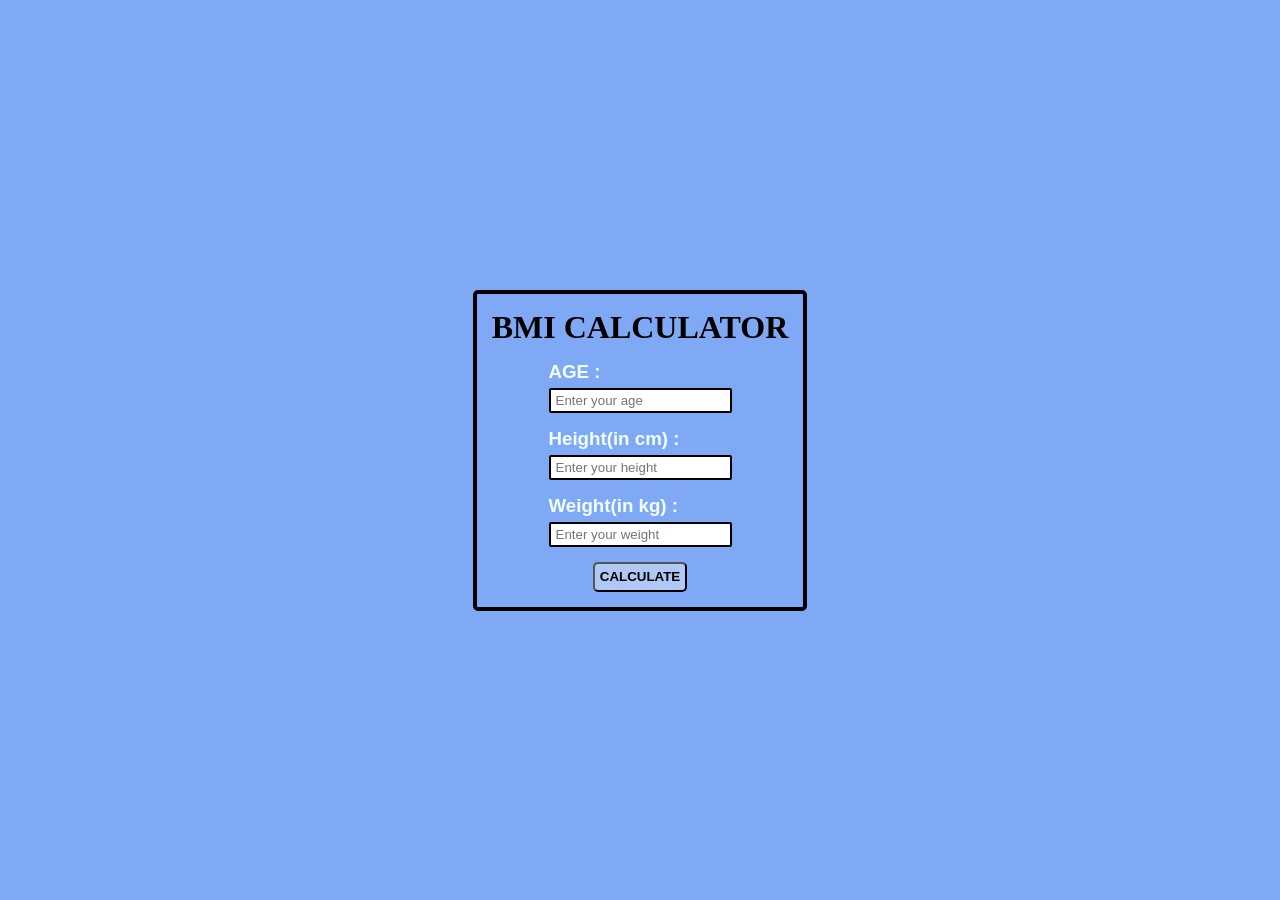
<file: bmi.html>
<!DOCTYPE html>
<html lang="en">
<head>
    <meta charset="UTF-8">
    <meta name="viewport" content="width=device-width, initial-scale=1.0">
    <title>BMI CALCULATOR</title>
    <link rel="stylesheet" href="bmi.css">
</head>
<body>
    <div class="container">
        <div class="mainContent">
            <h1>BMI CALCULATOR</h1>
            <div class="firstBox">
                <div class="age">
                    <h3>AGE :</h3>
                    <input type="text" id="inputAge" placeholder="Enter your age" class="inputBox">
                </div>
                <div class="height">
                    <h3>Height(in cm) :</h3>
                    <input type="text" id="inputHeight" placeholder="Enter your height"class="inputBox">
                </div>
                <div class="weight">
                    <h3>Weight(in kg) :</h3>
                    <input type="text" id="inputWeight" placeholder="Enter your weight" class="inputBox">
                </div>
                <div class="button">
                    <button class="calculateButton">CALCULATE</button>
                </div>
            </div>
            <div class="secondBox">
                <h3>BMI</h3>
                <div class="ans">
                    <span id="answer"></span>
                    <span id="quality"></span>
                </div>
            </div>
        </div>
    </div>
    <script src="bmi.js"></script>
</body>
</html>
</file>
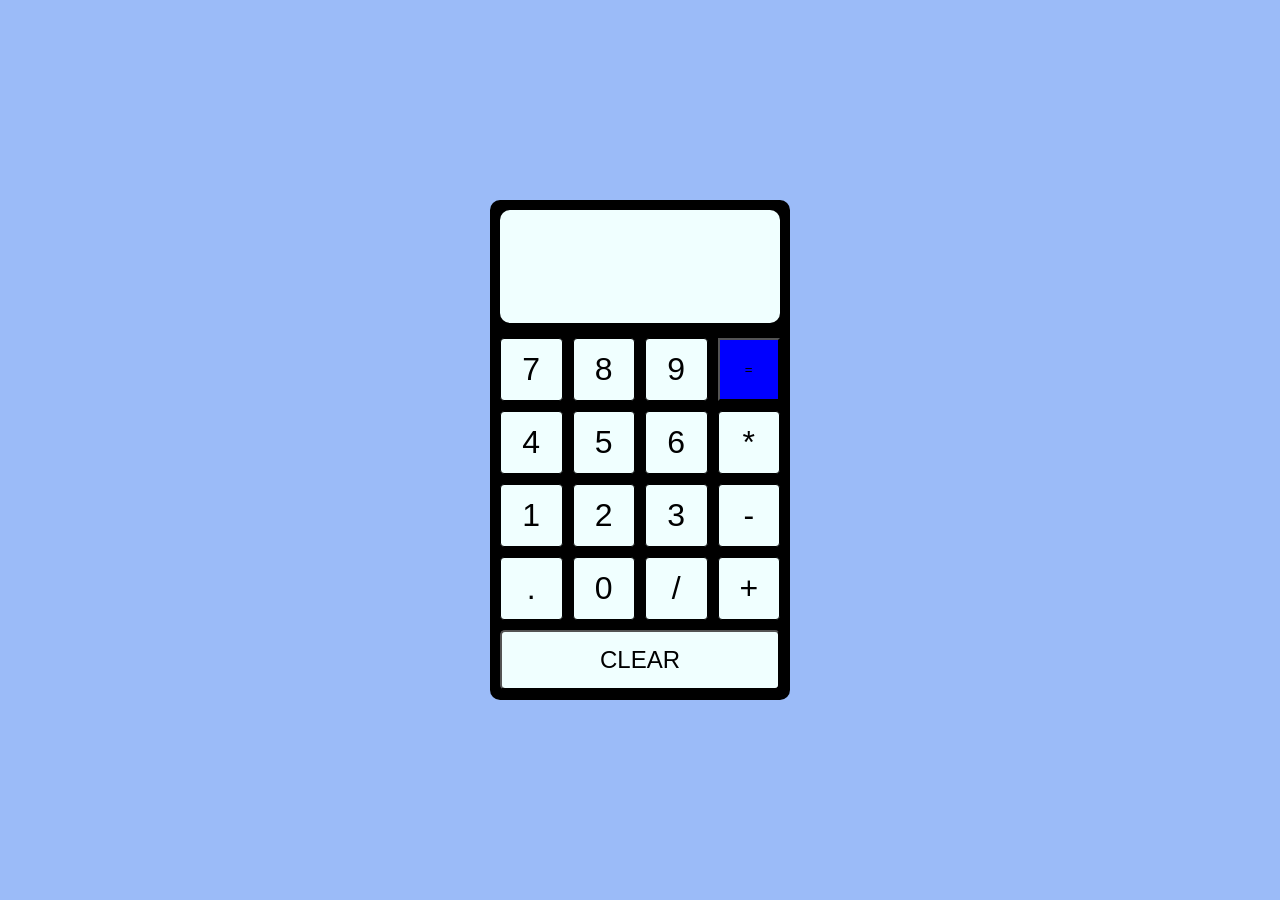
<file: calculator.html>
<!DOCTYPE html>
<html lang="en">
<head>
    <meta charset="UTF-8">
    <meta name="viewport" content="width=device-width, initial-scale=1.0">
    <title>CALCULATOR</title>
    <link rel="stylesheet" href="calculator.css">
</head>
<body>
    <div class="container">
        <div class="mainContent">
            <div class="answer">
                
            </div>
            <div class="grid">
                <button id="d7" class="gridButton">7</button>
                <button id="d8" class="gridButton">8</button>
                <button id="d9" class="gridButton">9</button>
                <button id="equals" class="equalButton" >=</button>
                <button id="d4" class="gridButton">4</button>
                <button id="d5" class="gridButton">5</button>
                <button id="d6" class="gridButton">6</button>
                <button id="mul" class="gridButton">*</button>
                <button id="d1" class="gridButton">1</button>
                <button id="d2" class="gridButton">2</button>
                <button id="d3" class="gridButton">3</button>
                <button id="sub" class="gridButton">-</button>
                <button id="decimal" class="gridButton">.</button>
                <button id="0" class="gridButton">0</button>
                <button id="div" class="gridButton">/</button>
                <button id="plus" class="gridButton">+</button>
            </div>
            <div >
                <button class="clearButton">CLEAR</button>
            </div>
        </div>
    </div>
    <script src="calculator.js"></script>
</body>
</html>
</file>
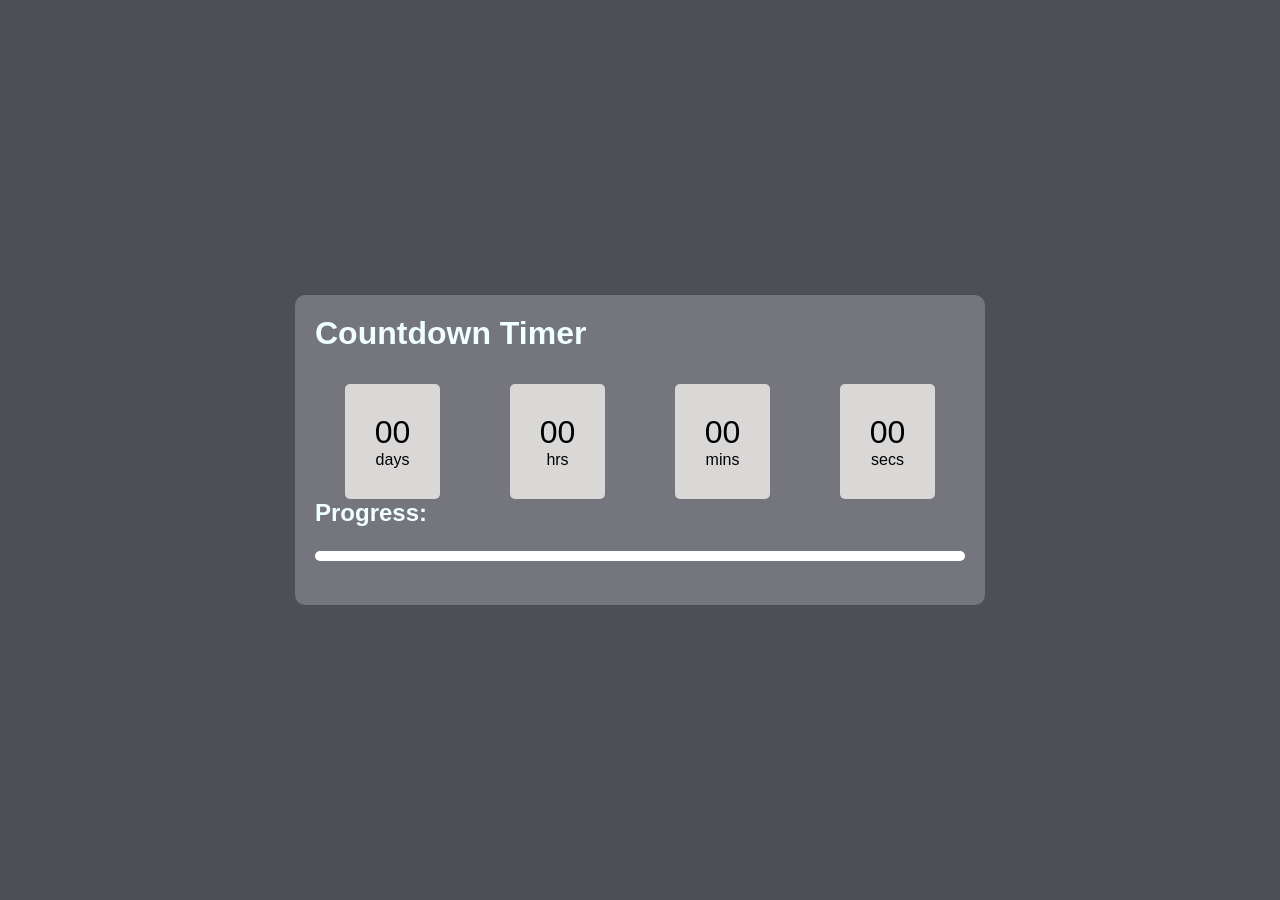
<file: countdown.html>
<!DOCTYPE html>
<html lang="en">
<head>
    <meta charset="UTF-8">
    <meta name="viewport" content="width=device-width, initial-scale=1.0">
    <title>COUNTDOWN TIMER</title>
    <link rel="stylesheet" href="countdown.css">
</head>
<body>
     <div class="container">
        <!-- timer heading
        day/min/hr/sec blocks
        progress heading
        progress bar -->
        <h1>Countdown Timer</h1>

        <div id="countdown">
            <div>
                <span id="days">00</span>
                days
            </div>
            
            <div>
                <span id="hours">00</span>
                hrs
            </div>
            <div>
                <span id="minutes">00</span>
                mins
            </div>
            <div>
                <span id="seconds">00</span>
                secs
            </div>
        </div>

        <h2>Progress:</h2>

        <div class="progress-container">
            <div id="progress-bar"></div>
        </div>
    </div>
    
    <script src="countdown.js"></script>
</body>
</html>
</file>
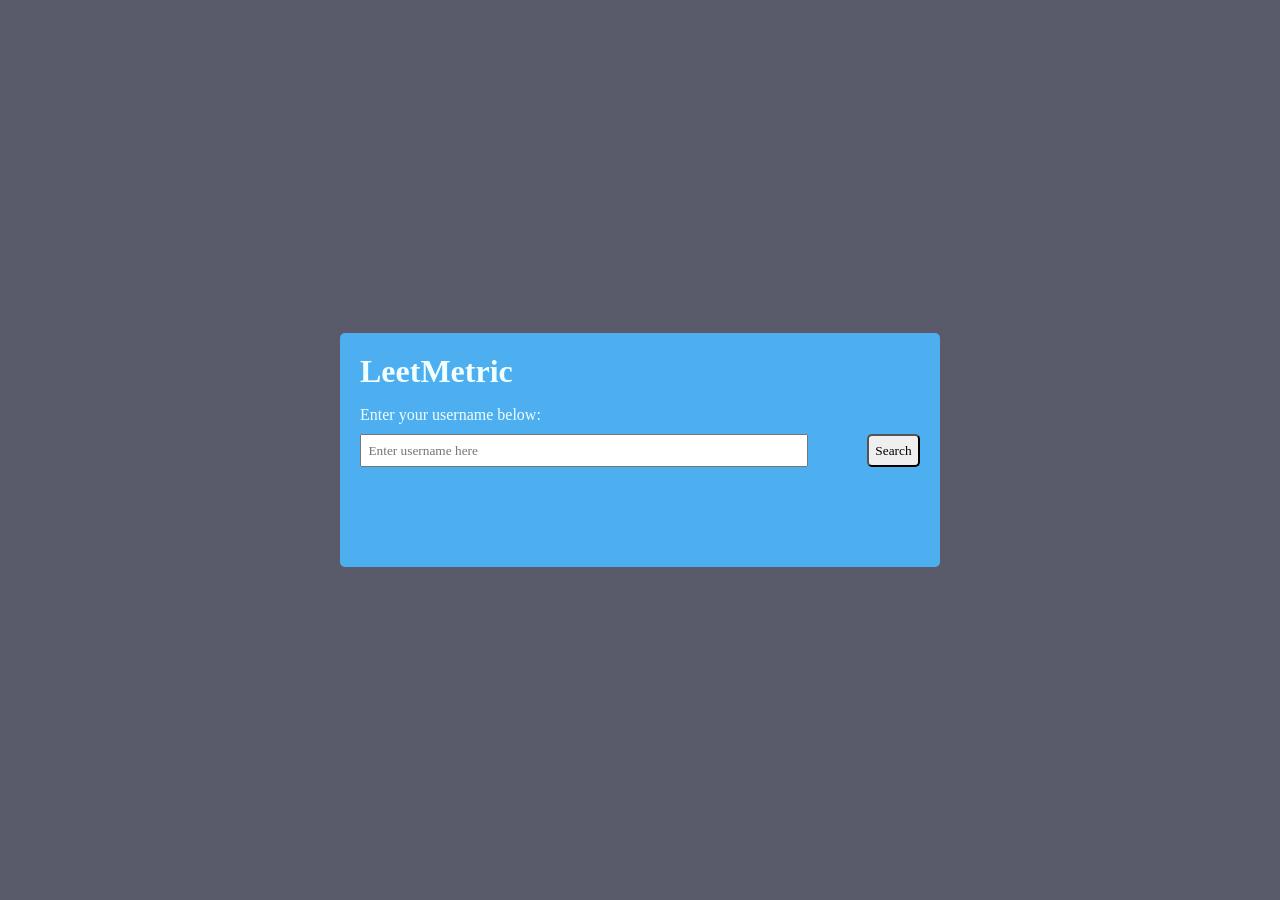
<file: leetmetric.html>
<!DOCTYPE html>
<html lang="en">
<head>
    <meta charset="UTF-8">
    <meta name="viewport" content="width=device-width, initial-scale=1.0">
    <title>Leetmetrics</title>
    <link rel="stylesheet" href="leetmetric.css">
</head>
<body>
    <div class="container">
        <h1>LeetMetric</h1>
        <div class="userContainer">
            <p>Enter your username below:</p>
            <div class="userInputContainer">
                <input type="text" placeholder="Enter username here" id="userInput">
                <button id="searchButton">Search</button>
            </div>
        </div>
        <div class="statsContainer">
            <div class="progress">
                <div class="progressItem">
                    <div class="easyProgress circle">
                        <span id="easyLabel"></span>
                       <p>Easy</p> 
                    </div>
                </div>
                <div class="progressItem">
                    <div class="mediumProgress circle">
                        <span id="mediumLabel"></span>
                        <p>Medium</p>
                    </div>
                </div>
                <div class="progressItem">
                    <div class="hardProgress circle">
                        <span id="hardLabel"></span>
                        <p>Hard</p>
                    </div>
                </div>
            </div>
            
        </div>
        <div class="statsCards"></div>
    </div>
    <script src="leetmetric.js"></script>
</body>
</html>
</file>
<file: bmi.css>
*{
    margin:0;
    padding:0;
    box-sizing: border-box;
}

.container{
    height:100vh;
    width: 100vw;
    display: flex;
    justify-content: center;
    align-items: center;
    background-color: rgb(128, 169, 245);
    margin:0 auto;
}

.mainContent{
    display:flex;
    flex-direction: column;
    border:4px solid black;
    border-radius:5px;
    color: azure;
    padding:15px;
    justify-content: space-evenly;
    align-items: center;
}

h1{
    color: black;
}

.firstBox{
    display: flex;
    flex-direction: column;
    gap:15px;
    margin-top:15px;
}

h3{
    font-weight: 600;
    font-family: Arial, Helvetica, sans-serif;
}

.inputBox{
    height: 25px;
    border:2px solid black;
    border-radius: 2px;
    margin-top:5px;
    padding:5px;

}

.button{
    display:flex;
    justify-content: center;
}

.calculateButton{
    height: 30px;
    padding:5px;
    background-color:rgb(176, 200, 245);
    color: black;
    font-weight: 600;
    border-radius: 5px;
}

.secondBox{
    display:none;
    margin-top: 15px;
    background-color: rgb(209, 154, 236);
    padding :8px;
    border:2px solid black;
    border-radius: 5px;
    width:100%;
    margin-left: 10px;
    margin-right:10px ;
    color: black;
    font-size: 1.5rem;
}

#answer{
    font-size: larger;
    color:black;
    border-radius: 5px;
    border:2px solid black;
    padding:5px;
    background-color: rgb(176, 200, 245);
}

#quality{
    font-size: larger;
    color:black;
    border-radius: 5px;
    border:2px solid black;
    padding:5px;
    background-color: rgb(176, 200, 245);
}

.ans{
    display: flex;
    flex-direction: row;
    justify-content: space-between;
}
</file>
<file: calculator.css>
*{
    margin:0;
    padding:0;
    box-sizing: border-box;
}

.container{
    height:100vh;
    width: 100vw;
    display: flex;
    justify-content: center;
    align-items: center;
    background-color: rgb(155, 187, 248);
    margin:0 auto;
}

.mainContent{
    display: flex;
    flex-direction: column;
    justify-content: start;
    align-items: center;
    background-color: black;
    border: none;
    border-radius: 10px;
    width: 300px;
    height: 500px;
    padding:10px;
}

.answer{
    background-color: azure;
    font-size: 1rem;
    font-family: 'Times New Roman', Times, serif;
    color: black;
    width:100%;
    height: 120px;
    border-radius: 10px;
    margin-bottom: 15px;
    font-size:2rem;
    display: flex;
    justify-content: end;
    align-items: end;
}

.grid{
    display: grid;
    grid-template-columns: repeat(4,1fr);
    width: 100%;
    height: 300px;
    gap:10px;
    
}

.gridButton{
    background-color: azure;
    font-size: 2rem;
    display: flex;
    justify-content: center;
    align-items: center;
    border:1px solid black;
    border-radius: 4px;
}

#equals{
    background-color:blue;
}

.clearButton{
    width: 280px;
    height: 60px;
    display: flex;
    font-size: 1.5rem;
    justify-content: center;
    align-items: center;
    background-color: azure;
    border-radius: 5px;
    margin-top: 10px;
}
</file>
<file: countdown.css>
*{
    margin:0;
    padding:0;
}

body{
    background-color: rgb(78, 78, 87);
    color: azure;
    display: flex;
    justify-content: center;
    align-items: center;
    margin: 0;
    height: 100vh;
    font-family: Arial, Helvetica, sans-serif;
}

.container{
    width: 80%;
    max-width: 650px;
    margin: 0 auto;
    background-color:  rgb(117, 117, 125);
    padding: 20px;
    border-radius: 10px;
}

h1{
    font-size: 2em;
    margin-bottom: 1em;
}

h2{
    font-size: 1.5em;
    margin-bottom: 1em;
}

#countdown{
    display: flex;
    justify-content: space-around;
    gap: 10px;
}
#countdown div{
    text-align: center;
    padding: 30px;
    background: #dad7d7;
    border-radius: 5px;
    
    color: black;
    display: flex;
    flex-direction: column;
}
span{
    font-size: xx-large;
}

.progress-container{
    background: white;
    width: 100%;
    height: 10px;
    border-radius: 5px;
    margin-bottom: 1.5rem;
    overflow: hidden;
}

#progress-bar{
    background: rgb(146, 227, 25);
    width: 0%;
    height: 100%;
    transition: width 1s ease-in-out;
    border-radius: 5px;
}
</file>
<file: leetmetric.css>
*{
    margin: 0;
    padding: 0;
    box-sizing: border-box;
    font-family: 'Times New Roman', Times, serif;
}

body{
    background-color: rgb(89,90,106);
    color: azure;
    height: 100vh;
    display: flex;
    justify-content: center;
    align-items: center;
}

.container{
    display: flex;
    flex-direction: column;
    gap:1rem;
    background-color: rgb(77, 175, 240);
    padding: 20px;
    border-radius: 5px;
    width: 50%;
    max-width: 600px;
}

h1{
    font-size: 2rem;
}

.userContainer{
    display: flex;
    flex-direction: column;
    gap:10px;
    justify-content: start;
}

.userInputContainer{
    display: flex;
    justify-content: space-between;

}

#userInput{
    width: 80%;
    padding: 0.4rem;
}

#searchButton{
    padding:0.4rem;
    border-radius: 5px;

}

.statsContainer{
    display: none;
}

.circle{
    height: 120px;
    width: 120px;
    border-radius: 50%;
    border: 4px solid #299f5d;
    position: relative;
    display: flex;
    flex-direction: column;
    justify-content: center;
    align-items: center;
    font-size: 16px;
    color: white;
    font-weight: 700;
    background: conic-gradient(#299f5d var(--progress-degree, 0%), #283a2e 0%);
    text-align: center;
    gap:10px;
}

.progressItem span{
    position: relative;
    z-index: 2;
}


.progress{
    display: flex;
    flex-direction: row;
    justify-content: space-evenly;
    flex-wrap: wrap;
    gap:10px;
}

.statsCards{
    margin-top: 2rem;
    margin-bottom: 2rem;
    display: flex;
    flex-wrap: wrap;
    gap: 10px;
    justify-content: space-evenly;
}

h4{
    font-size: 1rem;
}

.card{
    background-color: rgb(230, 146, 44);
    width: 40%;
    max-width: 290px;
    padding: 10px;
    border-radius: 10px;
    font-size: 1rem;
    min-height: 4rem;
}
</file>
